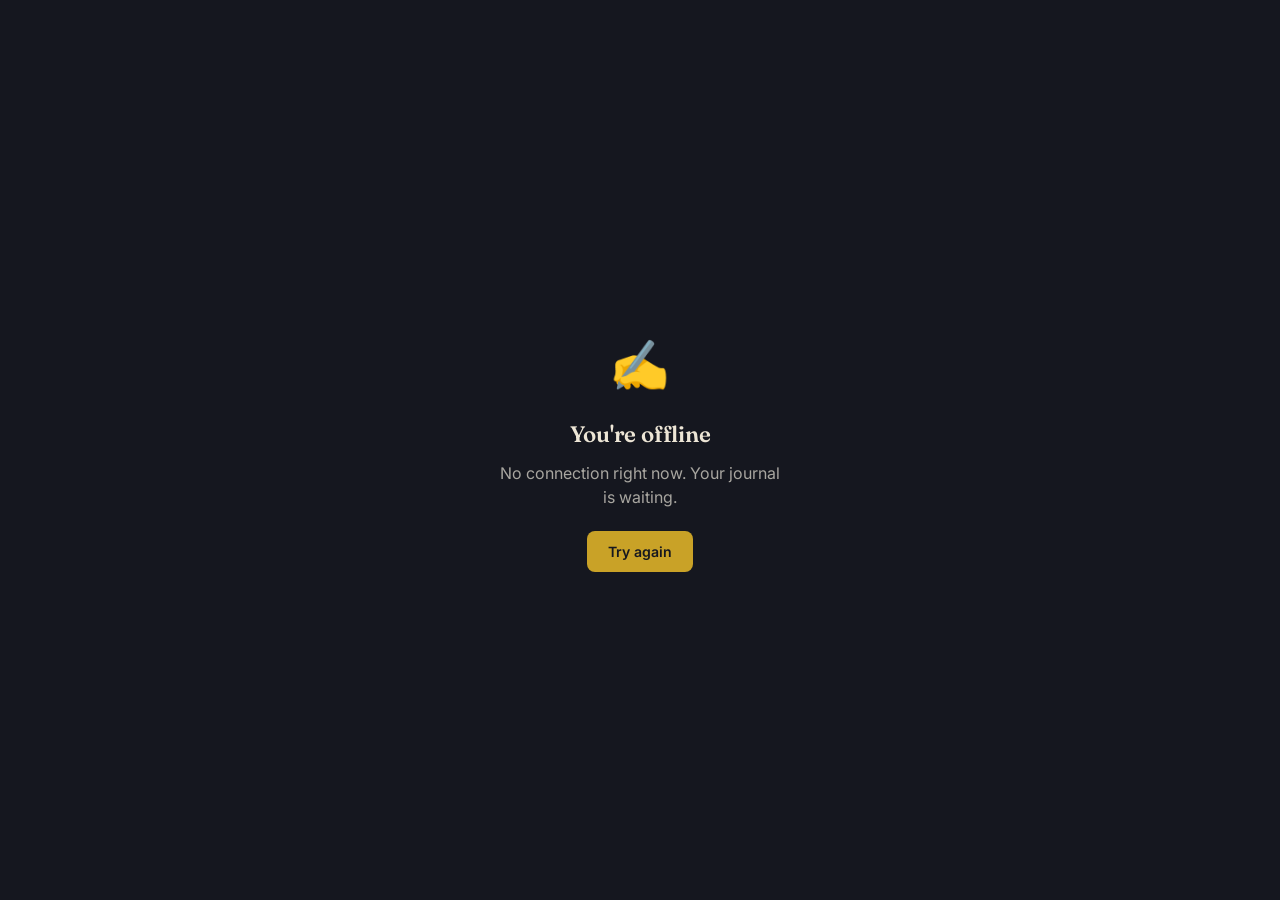
<file: offline.html>
<!DOCTYPE html>
<html lang="en">
<head>
<meta charset="UTF-8">
<meta name="viewport" content="width=device-width,initial-scale=1.0">
<title>Offline — Inkwell</title>
<link rel="stylesheet" href="css/style.css">
<link rel="manifest" href="/manifest.json">
<meta name="theme-color" content="#15171F">
</head>
<body>
<div style="min-height:100vh;display:flex;align-items:center;justify-content:center;padding:24px;text-align:center;">
  <div>
    <div style="font-size:3rem;margin-bottom:18px;">✍️</div>
    <h1 style="font-size:1.4rem;margin-bottom:10px;">You're offline</h1>
    <p style="color:var(--ink-soft);max-width:280px;margin:0 auto 22px;">No connection right now. Your journal is waiting.</p>
    <button class="btn btn-primary" onclick="window.location.reload()">Try again</button>
  </div>
</div>
<script src="js/utils.js"></script>
<script>initTheme();</script>
</body>
</html>
</file>
<file: css/style.css>
/* ============================================================
   Inkwell — Full Design System (Mobile-first)
   ============================================================ */

@import url('https://fonts.googleapis.com/css2?family=Fraunces:opsz,wght@9..144,400;9..144,500;9..144,600;9..144,700&family=Inter:wght@400;500;600;700&display=swap');

:root{
  --paper: #15171F;
  --paper-raised: #1C1F2A;
  --paper-line: #2A2E3B;
  --ink: #EDE6D6;
  --ink-soft: #A8A6A0;
  --ink-faint: #6E7080;
  --brass: #C9A227;
  --brass-soft: #8E7A3D;
  --rose: #C97064;
  --sage: #8FA888;
  --danger: #C9605A;
  --radius: 14px;
  --radius-sm: 8px;
  --shadow: 0 12px 32px rgba(0,0,0,.35);
  --font-display: 'Fraunces', Georgia, serif;
  --font-body: 'Inter', -apple-system, sans-serif;
  --bottom-nav-h: 64px;
}

html[data-theme="paper"]{
  --paper: #F4F0E6;
  --paper-raised: #FFFDF8;
  --paper-line: #E2DBC8;
  --ink: #221F1A;
  --ink-soft: #5B564B;
  --ink-faint: #948E7D;
  --brass: #9C6B2E;
  --brass-soft: #B98A45;
  --rose: #B14B40;
  --sage: #5E7A55;
  --danger: #A8403A;
  --shadow: 0 12px 28px rgba(34,31,26,.10);
}

*{ box-sizing:border-box; margin:0; padding:0; }
html{ scroll-behavior:smooth; -webkit-text-size-adjust:100%; }
body{
  background:var(--paper); color:var(--ink);
  font-family:var(--font-body); line-height:1.5;
  min-height:100vh;
  transition:background .3s ease, color .3s ease;
  -webkit-font-smoothing:antialiased;
}
a{ color:inherit; text-decoration:none; }
img{ max-width:100%; display:block; }
button{ font-family:inherit; cursor:pointer; }
::selection{ background:var(--brass); color:var(--paper); }
:focus-visible{ outline:2px solid var(--brass); outline-offset:2px; }
h1,h2,h3,h4{ font-family:var(--font-display); font-weight:600; letter-spacing:-.01em; }
.eyebrow{ font-size:.72rem; letter-spacing:.14em; text-transform:uppercase; color:var(--brass); font-weight:600; }

/* ============================================================
   APP SHELL — desktop sidebar + mobile bottom nav
   ============================================================ */

/* Desktop: sidebar + content side by side */
@media (min-width:881px){
  body.app-shell{
    display:grid;
    grid-template-columns:248px 1fr;
    grid-template-rows:1fr;
    min-height:100vh;
  }
  body.app-shell .sidebar{ display:flex; }
  body.app-shell .bottom-nav{ display:none; }
  body.app-shell .main{ grid-column:2; }
}

/* Mobile: stacked, bottom nav */
@media (max-width:880px){
  body.app-shell{ display:block; }
  body.app-shell .sidebar{ display:none !important; }
  body.app-shell .bottom-nav{ display:flex; }
  body.app-shell .main{
    padding-bottom:calc(var(--bottom-nav-h) + env(safe-area-inset-bottom) + 16px);
  }
}

/* ---- Sidebar ---- */
.sidebar{
  background:var(--paper-raised);
  border-right:1px solid var(--paper-line);
  padding:28px 20px;
  flex-direction:column;
  gap:28px;
  position:sticky; top:0;
  height:100vh;
  overflow-y:auto;
  z-index:30;
}
.sidebar-brand{
  font-family:var(--font-display); font-size:1.25rem;
  display:flex; align-items:center; gap:10px;
}
.sidebar-brand .dot{
  width:9px; height:9px; border-radius:50%;
  background:var(--brass); box-shadow:0 0 10px var(--brass);
}
.sidebar nav{ display:flex; flex-direction:column; gap:2px; }
.sidebar nav a{
  display:flex; align-items:center; gap:12px;
  padding:10px 12px; border-radius:var(--radius-sm);
  color:var(--ink-soft); font-size:.92rem; font-weight:500;
  transition:background .15s, color .15s;
}
.sidebar nav a:hover{ background:var(--paper-line); color:var(--ink); }
.sidebar nav a.active{ background:var(--paper-line); color:var(--brass); }
.sidebar nav a svg{ width:18px; height:18px; flex-shrink:0; }
.sidebar-footer{ margin-top:auto; display:flex; flex-direction:column; gap:10px; }

/* ---- Bottom Nav ---- */
.bottom-nav{
  position:fixed; bottom:0; left:0; right:0;
  height:calc(var(--bottom-nav-h) + env(safe-area-inset-bottom));
  padding-bottom:env(safe-area-inset-bottom);
  background:var(--paper-raised);
  border-top:1px solid var(--paper-line);
  z-index:100;
  align-items:center;
  justify-content:space-around;
}
.bottom-nav a{
  display:flex; flex-direction:column; align-items:center; justify-content:center;
  gap:3px; flex:1; height:100%;
  color:var(--ink-faint); font-size:.58rem; font-weight:600;
  letter-spacing:.04em; text-transform:uppercase;
  -webkit-tap-highlight-color:transparent;
  transition:color .15s;
  min-width:0;
}
.bottom-nav a svg{ width:22px; height:22px; flex-shrink:0; }
.bottom-nav a.active{ color:var(--brass); }
.bottom-nav a span{ white-space:nowrap; }

/* FAB — centre + button */
.bottom-nav .fab{
  flex:0 0 56px;
  width:56px; height:56px;
  border-radius:50%;
  background:var(--brass);
  color:var(--paper) !important;
  border:none;
  box-shadow:0 4px 18px rgba(201,162,39,.5);
  display:flex; align-items:center; justify-content:center;
  margin-top:-16px;
  font-size:0;
  letter-spacing:0;
  text-transform:none;
}
.bottom-nav .fab svg{ width:26px; height:26px; }

/* ---- Main content area ---- */
.main{
  padding:32px 40px 64px;
  max-width:1180px;
  width:100%;
}
@media (max-width:880px){
  .main{ padding:20px 16px; }
}
@media (max-width:380px){
  .main{ padding:14px 12px; }
}

/* ============================================================
   TOPBAR
   ============================================================ */
.topbar{
  display:flex; align-items:center; justify-content:space-between;
  margin-bottom:24px; gap:12px; flex-wrap:wrap;
}
.topbar h1{ font-size:1.7rem; }
.topbar .subtitle{ color:var(--ink-faint); font-size:.9rem; margin-top:2px; }
@media (max-width:880px){
  .topbar h1{ font-size:1.3rem; }
  .topbar .subtitle{ font-size:.8rem; }
}

/* ============================================================
   BUTTONS
   ============================================================ */
.btn{
  display:inline-flex; align-items:center; justify-content:center; gap:8px;
  padding:11px 20px; border-radius:var(--radius-sm);
  border:1px solid transparent;
  font-weight:600; font-size:.88rem;
  transition:transform .12s, opacity .15s, background .15s;
  white-space:nowrap;
  -webkit-tap-highlight-color:transparent;
  touch-action:manipulation;
}
.btn:active{ transform:scale(.96); }
.btn-primary{ background:var(--brass); color:var(--paper); }
.btn-primary:hover{ opacity:.88; }
.btn-ghost{ background:transparent; border-color:var(--paper-line); color:var(--ink); }
.btn-ghost:hover{ background:var(--paper-line); }
.btn-danger{ background:transparent; border-color:var(--danger); color:var(--danger); }
.btn-danger:hover{ background:var(--danger); color:var(--paper); }
.btn-sm{ padding:8px 14px; font-size:.8rem; }
.btn-icon{
  padding:9px; border-radius:var(--radius-sm);
  background:transparent; border:1px solid var(--paper-line); color:var(--ink-soft);
}
.btn-icon:hover{ color:var(--ink); border-color:var(--brass-soft); }
.btn[disabled]{ opacity:.5; cursor:not-allowed; }

/* ============================================================
   CARDS
   ============================================================ */
.card{
  background:var(--paper-raised);
  border:1px solid var(--paper-line);
  border-radius:var(--radius);
  padding:22px;
}
@media (max-width:880px){ .card{ padding:16px; } }

.card-hover{ transition:border-color .15s, transform .15s; }
.card-hover:hover{ border-color:var(--brass-soft); transform:translateY(-2px); }

/* Stat grid */
.stat-grid{ display:grid; grid-template-columns:repeat(4,1fr); gap:14px; margin-bottom:24px; }
@media (max-width:880px){ .stat-grid{ grid-template-columns:1fr 1fr; gap:10px; margin-bottom:16px; } }
.stat-card{ padding:18px 16px; }
.stat-card .num{ font-family:var(--font-display); font-size:2rem; color:var(--brass); }
.stat-card .label{ font-size:.75rem; color:var(--ink-faint); text-transform:uppercase; letter-spacing:.06em; margin-top:2px; }
@media (max-width:880px){
  .stat-card .num{ font-size:1.5rem; }
  .stat-card .label{ font-size:.68rem; }
}

/* ============================================================
   FORMS
   ============================================================ */
label{ display:block; font-size:.82rem; font-weight:600; color:var(--ink-soft); margin-bottom:6px; }
input, textarea, select{
  width:100%;
  background:var(--paper); border:1px solid var(--paper-line);
  color:var(--ink); padding:12px 13px;
  border-radius:var(--radius-sm);
  font-family:var(--font-body); font-size:.92rem;
  transition:border-color .15s;
  -webkit-appearance:none;
  appearance:none;
}
input:focus, textarea:focus, select:focus{ border-color:var(--brass); outline:none; }
.field{ margin-bottom:18px; }
.field-row{ display:flex; gap:14px; flex-wrap:wrap; }
.field-row>.field{ flex:1; min-width:140px; }
textarea{ resize:vertical; min-height:120px; line-height:1.6; }
.helper-text{ font-size:.76rem; color:var(--ink-faint); margin-top:5px; }
.error-text{ font-size:.78rem; color:var(--danger); margin-top:6px; display:none; }
.error-text.show{ display:block; }

/* ============================================================
   AUTH PAGES
   ============================================================ */
.auth-shell{
  min-height:100vh; display:flex; align-items:center; justify-content:center;
  padding:20px;
  background:radial-gradient(circle at 18% 20%, rgba(201,162,39,.08), transparent 40%), var(--paper);
}
.auth-card{ width:100%; max-width:400px; padding:36px 32px; }
@media (max-width:480px){ .auth-card{ padding:24px 20px; } }
.auth-card .eyebrow{ margin-bottom:8px; }
.auth-card h1{ font-size:1.6rem; margin-bottom:6px; }
.auth-card p.lead{ color:var(--ink-faint); font-size:.88rem; margin-bottom:24px; }
.auth-foot{ text-align:center; margin-top:20px; font-size:.86rem; color:var(--ink-faint); }
.auth-foot a{ color:var(--brass); font-weight:600; }

/* ============================================================
   MOOD
   ============================================================ */
.mood-badge{
  display:inline-flex; align-items:center; gap:5px;
  padding:4px 10px; border-radius:999px;
  font-size:.74rem; font-weight:600;
  background:var(--paper-line); color:var(--ink-soft);
}
.mood-picker{
  display:flex; gap:8px;
  overflow-x:auto; padding-bottom:6px;
  -webkit-overflow-scrolling:touch;
  scrollbar-width:none;
}
.mood-picker::-webkit-scrollbar{ display:none; }
.mood-opt{
  display:flex; flex-direction:column; align-items:center; gap:4px;
  padding:10px 12px; border-radius:var(--radius-sm);
  border:1px solid var(--paper-line); background:var(--paper);
  font-size:1.3rem; flex-shrink:0; min-width:58px;
  cursor:pointer; transition:border-color .12s, background .12s;
  -webkit-tap-highlight-color:transparent;
}
.mood-opt span{ font-size:.62rem; color:var(--ink-faint); font-weight:600; }
.mood-opt.selected{ border-color:var(--brass); background:rgba(201,162,39,.12); }

/* ============================================================
   PILL / CATEGORY
   ============================================================ */
.pill{
  display:inline-block; padding:3px 10px; border-radius:999px;
  font-size:.72rem; font-weight:600;
  background:var(--paper-line); color:var(--sage);
}

/* ============================================================
   ENTRY LIST
   ============================================================ */
.entry-row{
  display:flex; align-items:flex-start; gap:14px;
  padding:16px 0; border-bottom:1px solid var(--paper-line);
}
.entry-row:last-child{ border-bottom:none; }
.entry-date{ font-family:var(--font-display); font-size:.82rem; color:var(--brass); min-width:52px; padding-top:2px; }
.entry-body{ flex:1; min-width:0; }
.entry-body h3{ font-size:1rem; margin-bottom:4px; }
.entry-body p{
  color:var(--ink-soft); font-size:.86rem; line-height:1.5;
  display:-webkit-box; -webkit-line-clamp:2; -webkit-box-orient:vertical; overflow:hidden;
}
.entry-meta{ display:flex; gap:7px; margin-top:8px; align-items:center; flex-wrap:wrap; }
@media (max-width:880px){
  .entry-row{ gap:10px; padding:14px 0; }
  .entry-body h3{ font-size:.92rem; }
  .entry-body p{ font-size:.82rem; }
}

/* ============================================================
   EMPTY STATE
   ============================================================ */
.empty-state{ text-align:center; padding:50px 16px; color:var(--ink-faint); }
.empty-state .glyph{ font-size:2.4rem; margin-bottom:14px; opacity:.6; }
.empty-state h3{ color:var(--ink); margin-bottom:6px; font-size:1.05rem; }
.empty-state p{ font-size:.86rem; max-width:300px; margin:0 auto; }

/* ============================================================
   CALENDAR
   ============================================================ */
.cal-grid{ display:grid; grid-template-columns:repeat(7,1fr); gap:5px; }
.cal-dow{ text-align:center; font-size:.65rem; color:var(--ink-faint); font-weight:700; text-transform:uppercase; padding-bottom:6px; }
.cal-cell{
  aspect-ratio:1; border-radius:var(--radius-sm);
  border:1px solid var(--paper-line); background:var(--paper);
  display:flex; flex-direction:column; align-items:center; justify-content:center; gap:2px;
  font-size:.78rem; color:var(--ink-soft);
  position:relative; cursor:pointer;
  transition:border-color .12s;
  -webkit-tap-highlight-color:transparent;
}
.cal-cell:hover{ border-color:var(--brass-soft); }
.cal-cell.empty{ visibility:hidden; }
.cal-cell.has-entry{ color:var(--ink); font-weight:600; }
.cal-cell .mood-dot{ font-size:.7rem; position:absolute; bottom:3px; }
.cal-cell.today{ border-color:var(--brass); }
@media (max-width:480px){ .cal-cell{ font-size:.65rem; } .cal-dow{ font-size:.58rem; } }

/* ============================================================
   SEARCH
   ============================================================ */
.search-bar{
  display:flex; gap:8px; align-items:center; margin-bottom:14px;
  overflow-x:auto; -webkit-overflow-scrolling:touch; scrollbar-width:none;
}
.search-bar::-webkit-scrollbar{ display:none; }
.search-bar input[type="search"]{ flex:1; min-width:180px; flex-shrink:0; }
.filter-chip{
  padding:8px 14px; border-radius:999px;
  border:1px solid var(--paper-line); background:var(--paper-raised);
  font-size:.8rem; color:var(--ink-soft); font-weight:600;
  white-space:nowrap; flex-shrink:0; cursor:pointer;
  transition:border-color .12s, color .12s, background .12s;
  -webkit-tap-highlight-color:transparent;
}
.filter-chip.active{ border-color:var(--brass); color:var(--brass); background:rgba(201,162,39,.1); }

/* ============================================================
   RICH TEXT EDITOR
   ============================================================ */
.rt-toolbar{
  display:flex; gap:4px; padding:8px;
  background:var(--paper); border:1px solid var(--paper-line);
  border-radius:var(--radius-sm) var(--radius-sm) 0 0;
  flex-wrap:wrap; overflow-x:auto;
}
.rt-toolbar button{
  background:transparent; border:none; color:var(--ink-soft);
  padding:7px 10px; border-radius:6px; font-weight:700; font-size:.85rem;
  white-space:nowrap; flex-shrink:0;
  -webkit-tap-highlight-color:transparent;
}
.rt-toolbar button:hover{ background:var(--paper-line); color:var(--ink); }
[contenteditable]{
  background:var(--paper); border:1px solid var(--paper-line); border-top:none;
  border-radius:0 0 var(--radius-sm) var(--radius-sm);
  padding:16px; min-height:240px; line-height:1.7; font-size:.96rem;
  -webkit-user-select:text; user-select:text;
}
[contenteditable]:focus{ outline:none; }
[contenteditable]:empty:before{ content:attr(data-placeholder); color:var(--ink-faint); }
[contenteditable] p{ margin-bottom:10px; }
.editor-meta{ display:flex; gap:16px; font-size:.76rem; color:var(--ink-faint); margin-top:8px; flex-wrap:wrap; }
.editor-meta span b{ color:var(--ink-soft); }

/* ============================================================
   THEME TOGGLE
   ============================================================ */
.theme-toggle{
  display:flex; align-items:center; gap:8px;
  background:var(--paper); border:1px solid var(--paper-line);
  border-radius:999px; padding:5px;
}
.theme-toggle button{
  background:transparent; border:none; color:var(--ink-faint);
  padding:6px 9px; border-radius:999px; font-size:.85rem;
  -webkit-tap-highlight-color:transparent;
}
.theme-toggle button.active{ background:var(--paper-line); color:var(--brass); }

/* ============================================================
   MODAL
   ============================================================ */
.modal-overlay{
  position:fixed; inset:0; background:rgba(0,0,0,.6);
  display:none; align-items:flex-end; justify-content:center;
  padding:0; z-index:200;
}
.modal-overlay.show{ display:flex; }
.modal{
  background:var(--paper-raised); border:1px solid var(--paper-line);
  border-radius:var(--radius) var(--radius) 0 0;
  padding:28px 24px 32px; width:100%; max-width:480px;
  box-shadow:var(--shadow);
}
@media (min-width:600px){
  .modal-overlay{ align-items:center; padding:20px; }
  .modal{ border-radius:var(--radius); }
}
.modal h3{ margin-bottom:10px; }
.modal p{ color:var(--ink-soft); font-size:.9rem; margin-bottom:20px; }
.modal-actions{ display:flex; gap:10px; justify-content:flex-end; }

/* ============================================================
   AVATAR
   ============================================================ */
.avatar{
  width:38px; height:38px; border-radius:50%;
  background:var(--paper-line); display:flex; align-items:center; justify-content:center;
  font-family:var(--font-display); font-weight:600; color:var(--brass);
  font-size:.95rem; flex-shrink:0; overflow:hidden;
}

/* ============================================================
   TOAST
   ============================================================ */
#toast{
  position:fixed; bottom:calc(var(--bottom-nav-h) + 16px); left:50%;
  transform:translateX(-50%) translateY(12px);
  background:var(--ink); color:var(--paper);
  padding:12px 20px; border-radius:var(--radius-sm);
  font-size:.86rem; font-weight:500; box-shadow:var(--shadow);
  opacity:0; pointer-events:none;
  transition:opacity .25s, transform .25s;
  z-index:999; white-space:nowrap; max-width:90vw;
}
html[data-theme="paper"] #toast{ background:var(--ink); color:var(--paper-raised); }
#toast.show{ opacity:1; transform:translateX(-50%) translateY(0); pointer-events:auto; }
@media (min-width:881px){
  #toast{ bottom:24px; }
}

/* ============================================================
   SKELETON LOADER
   ============================================================ */
.skeleton{
  background:linear-gradient(90deg, var(--paper-line) 25%, var(--paper-raised) 50%, var(--paper-line) 75%);
  background-size:200% 100%;
  animation:shimmer 1.4s infinite;
  border-radius:var(--radius-sm);
}
@keyframes shimmer{ from{ background-position:200% 0; } to{ background-position:-200% 0; } }

/* ============================================================
   LANDING PAGE
   ============================================================ */
.nav-public{
  display:flex; align-items:center; justify-content:space-between;
  padding:18px 5vw;
}
.hero{
  padding:6vh 5vw 5vh;
  display:grid; grid-template-columns:1.1fr .9fr; gap:40px; align-items:center;
}
@media (max-width:760px){
  .hero{ grid-template-columns:1fr; padding-top:3vh; gap:24px; }
  .hero-art{ display:none; }
}
.hero h1{ font-size:clamp(1.9rem,5vw,3.2rem); line-height:1.1; margin-bottom:16px; }
.hero p.lead{ font-size:1rem; color:var(--ink-soft); max-width:460px; margin-bottom:26px; }
.hero-cta{ display:flex; gap:12px; flex-wrap:wrap; }
.hero-art{
  background:var(--paper-raised); border:1px solid var(--paper-line);
  border-radius:var(--radius); padding:24px; box-shadow:var(--shadow);
}
.section{ padding:6vh 5vw; }
.section-head{ max-width:540px; margin-bottom:36px; }
.section-head h2{ font-size:1.8rem; margin-top:8px; }
.feature-grid{ display:grid; grid-template-columns:repeat(auto-fit,minmax(220px,1fr)); gap:16px; }
@media (max-width:600px){ .feature-grid{ grid-template-columns:1fr; } }
.feature-card{ padding:22px; }
.feature-card .glyph{ font-size:1.5rem; margin-bottom:12px; }
.feature-card h3{ font-size:1rem; margin-bottom:7px; }
.feature-card p{ color:var(--ink-soft); font-size:.86rem; line-height:1.55; }
.faq-item{ border-bottom:1px solid var(--paper-line); padding:16px 0; }
.faq-q{ display:flex; justify-content:space-between; align-items:center; cursor:pointer; font-weight:600; }
.faq-a{ color:var(--ink-soft); font-size:.88rem; margin-top:10px; max-width:580px; line-height:1.6; display:none; }
.faq-item.open .faq-a{ display:block; }
.faq-item.open .faq-q .chev{ transform:rotate(180deg); }
.chev{ transition:transform .2s; }
footer.site-footer{
  padding:32px 5vw; border-top:1px solid var(--paper-line);
  color:var(--ink-faint); font-size:.82rem;
  display:flex; justify-content:space-between; flex-wrap:wrap; gap:10px;
}

/* ============================================================
   PWA INSTALL BANNER
   ============================================================ */
#install-banner{
  display:none;
  position:fixed;
  bottom:calc(var(--bottom-nav-h) + env(safe-area-inset-bottom) + 8px);
  left:12px; right:12px;
  background:var(--paper-raised); border:1px solid var(--brass-soft);
  border-radius:var(--radius); padding:14px 16px;
  z-index:200; box-shadow:var(--shadow);
  align-items:center; gap:12px;
}
#install-banner.show{ display:flex; }
#install-banner p{ flex:1; font-size:.84rem; color:var(--ink-soft); margin:0; }
#install-banner p b{ color:var(--ink); }
</file>
